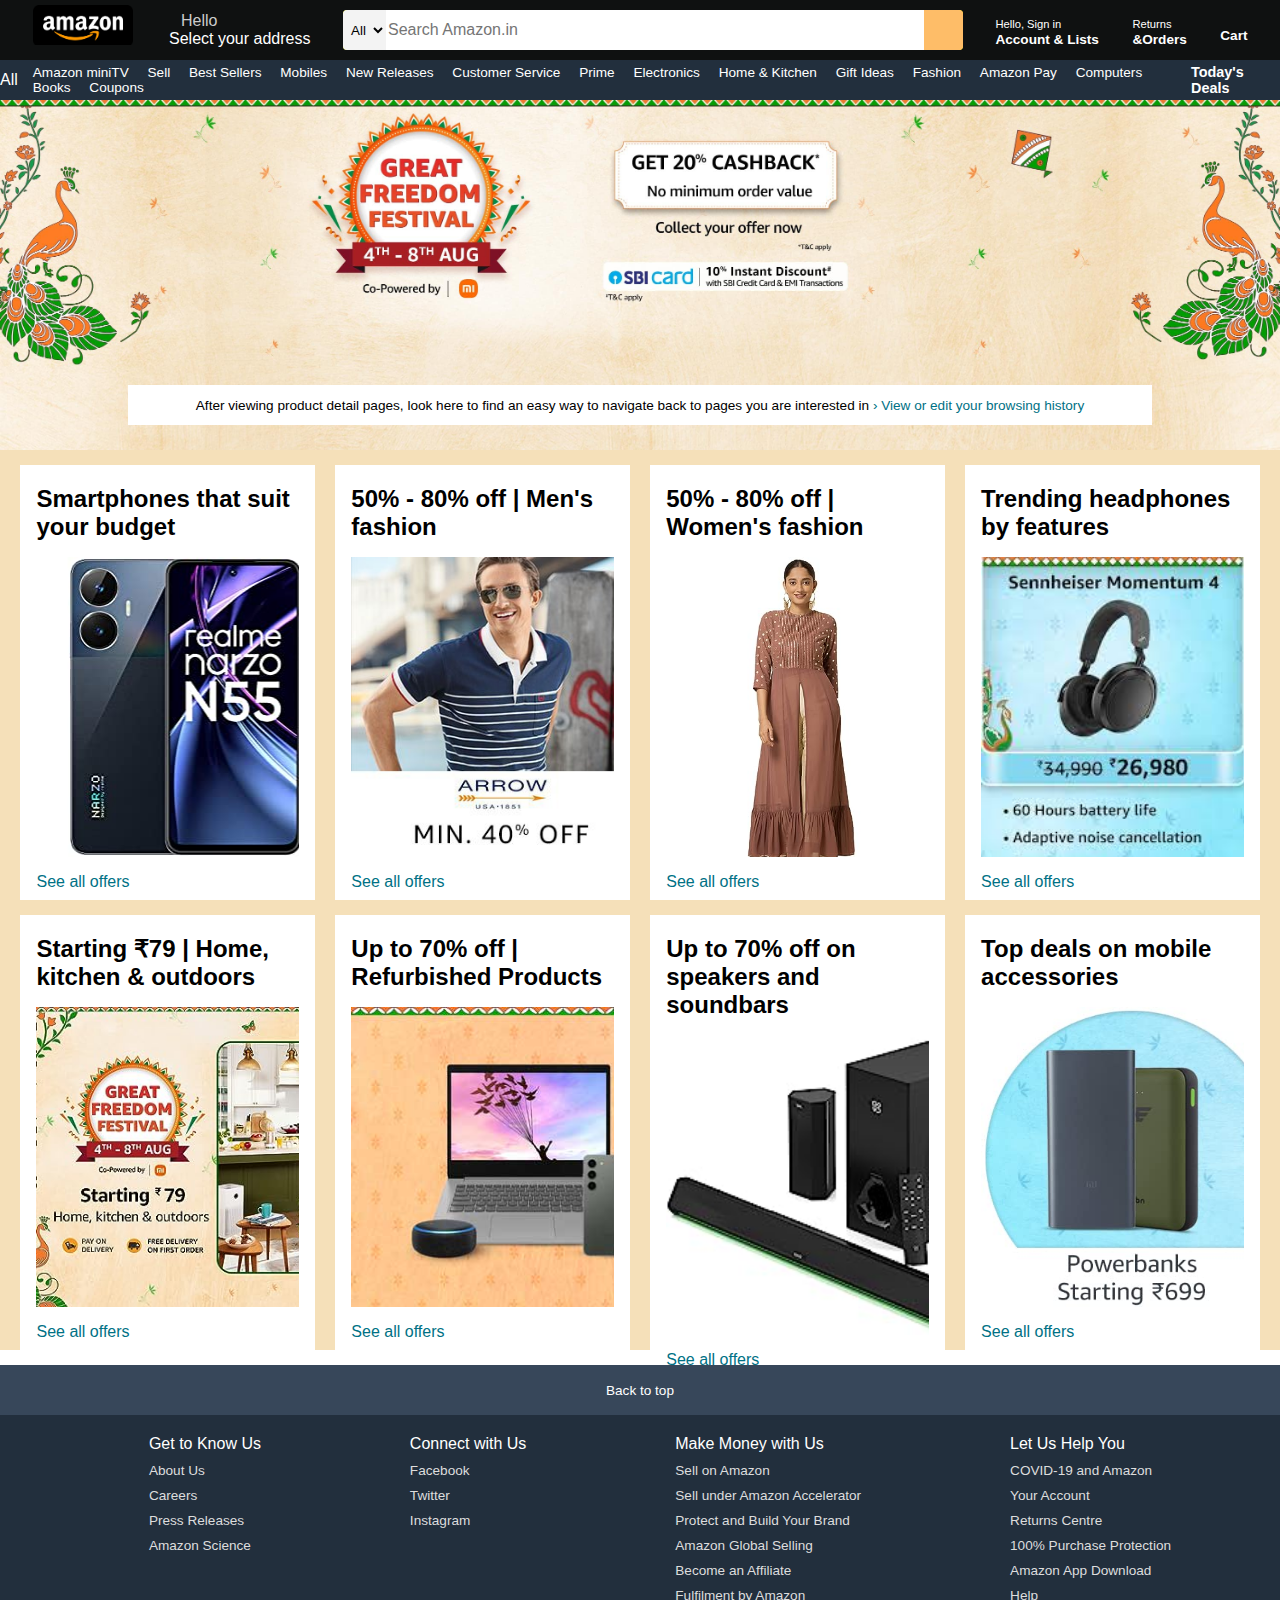
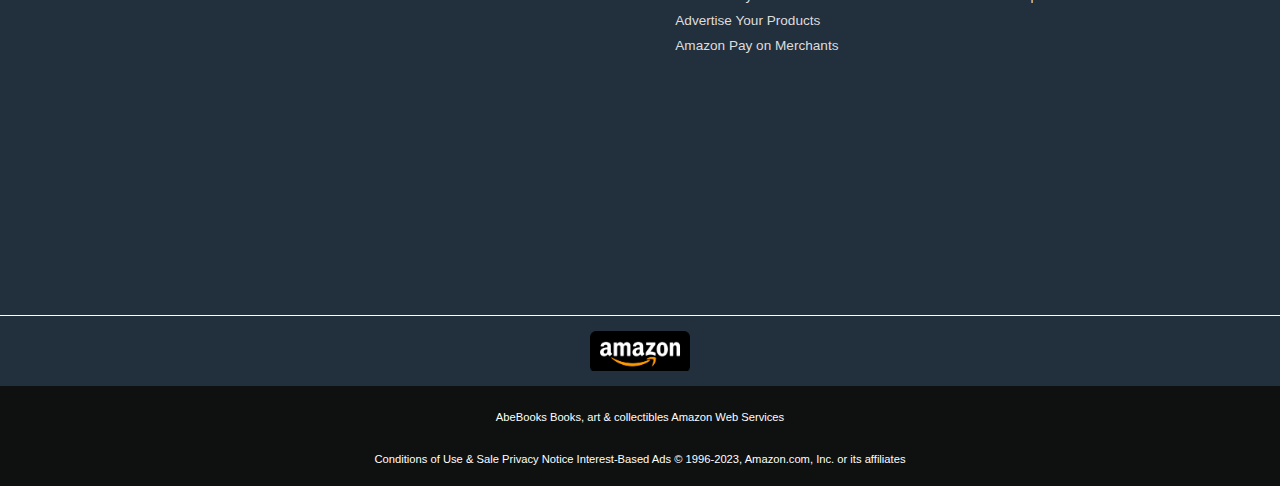
<file: index.html>
<!DOCTYPE html>
<html lang="en">
<head>
    <meta charset="UTF-8">
    <meta http-equiv="X-UA-Compatible" content="IE=edge">
    <meta name="viewport" content="width=device-width, initial-scale=1.0">
    <title>Amazon</title>
    <link rel="stylesheet" href="https://cdnjs.cloudflare.com/ajax/libs/font-awesome/6.4.2/css/all.min.css" integrity="sha512-z3gLpd7yknf1YoNbCzqRKc4qyor8gaKU1qmn+CShxbuBusANI9QpRohGBreCFkKxLhei6S9CQXFEbbKuqLg0DA==" crossorigin="anonymous" referrerpolicy="no-referrer" />
    <link rel="stylesheet" href="style.css"/>
</head>
<body>
    <header>
        <div class="navbar">
            <div class="nav-logo border">
                <div class="logo"></div>
            </div>
            
            <div class="nav-address border">
                <p class="add-first">Hello</p>
                <div class="add-icon">
                    <i class="fa-solid fa-location-dot"></i>
                    <p class="add-second">Select your address</p>
                </div>
            </div>
            <div class="nav-search">
                <select class="search-select">
                    <option>All</option>
                </select>
                <input placeholder="Search Amazon.in" class="search-input"/>
                <div class="search-icon">
                    <i class="fa-solid fa-magnifying-glass"></i>
                </div>
            </div>
            <div class="nav-signin border">
                <P><span>Hello, Sign in</span></P>
                <p class="nav-second">Account & Lists</p>
            </div>
            <div class="nav-signin border">
                <P><span>Returns</span></P>
                <p class="nav-second">&Orders</p>
            </div>
            <div class="nav-cart border">
                <i class="fa-solid fa-cart-shopping"></i>
                Cart
            </div>
        </div>
        <div class="panel">
            <div class="panel-all">
                <i class="fa-solid fa-bars"></i>
                All
            </div>
            <div class="panel-ops">
                <p>Amazon miniTV</p>
                <p>Sell</p>
                <p>Best Sellers</p>
                <p>Mobiles</p>
                <p>New Releases</p>
                <p>Customer Service</p>
                <p> Prime</p>
                <p>Electronics</p>
                <p>Home & Kitchen</p>
                <p>Gift Ideas</p>
                <p>Fashion</p>
                <p>Amazon Pay</p>
                <p>Computers</p>
                <p>Books</p>
                <p>Coupons</p>
            </div>
            <div class="panel-deals">
                Today's Deals 
            </div>
        </div>
    </header>
    <div class="hero-section">
        <div class="hero-msg">
            <p>After viewing product detail pages, look here to find an easy way to navigate back to pages you are interested in <a>› View or edit your browsing history</a></p>
        </div>
    </div>
    <div class="shop-section">
        <div class="box1 box">
            <div class="box-content">
                <h2>Smartphones that suit your budget</h2>
                <div class="box-img" style="background-image: url('box111.jpg');"></div>
                <p>See all offers</p>
            </div>
        </div>
        <div class="box2 box">
            <div class="box-content">
                <h2>50% - 80% off | Men's fashion</h2>
                <div class="box-img" style="background-image: url('box222.jpg');"></div>
                <p>See all offers</p>
            </div>
        </div>
        <div class="box3 box">
            <div class="box-content">
                <h2>50% - 80% off | Women's fashion</h2>
                <div class="box-img" style="background-image: url('box3.jpg');"></div>
                <p>See all offers</p>
            </div>
        </div>
        <div class="box4 box">
            <div class="box-content">
                <h2>Trending headphones by features</h2>
                <div class="box-img" style="background-image: url('box4.jpeg');"></div>
                <p>See all offers</p>
            </div>
        </div>
        <div class="box1 box">
            <div class="box-content">
                <h2>Starting ₹79 | Home, kitchen & outdoors</h2>
                <div class="box-img" style="background-image: url('box5.jpg');"></div>
                <p>See all offers</p>
            </div>
        </div>
        <div class="box2 box">
            <div class="box-content">
                <h2>Up to 70% off | Refurbished Products</h2>
                <div class="box-img" style="background-image: url('box6.jpg');"></div>
                <p>See all offers</p>
            </div>
        </div>
        <div class="box3 box">
            <div class="box-content">
                <h2>Up to 70% off on speakers and soundbars</h2>
                <div class="box-img" style="background-image: url('box7.jpg');"></div>
                <p>See all offers</p>
            </div>
        </div>
        <div class="box4 box">
            <div class="box-content">
                <h2>Top deals on mobile accessories</h2>
                <div class="box-img" style="background-image: url('box8.jpg');"></div>
                <p>See all offers</p>
            </div>
        </div>
    </div>
    <footer>
        <div class="footer-panel1">
            Back to top
        </div>
        <div class="footer-panel2">
            <ul>
                <p>Get to Know Us</p>
                <a>About Us</a>
                <a>Careers</a>
                <a>Press Releases</a>
                <a>Amazon Science</a>
            </ul>
            <ul>
                <p>Connect with Us</p>
                <a>Facebook</a>
                <a>Twitter</a>
                <a>Instagram</a>
            </ul>
            <ul>
                <p>Make Money with Us</p>
                <a>Sell on Amazon</a>
                <a>Sell under Amazon Accelerator</a>
                <a>Protect and Build Your Brand</a>
                <a>Amazon Global Selling</a>
                <a>Become an Affiliate</a>
                <a>Fulfilment by Amazon</a>
                <a>Advertise Your Products</a>
                <a>Amazon Pay on Merchants</a>
            </ul>
            <ul>
                <p>Let Us Help You</p>
                <a>COVID-19 and Amazon</a>
                <a>Your Account</a>
                <a>Returns Centre</a>
                <a>100% Purchase Protection</a>
                <a>Amazon App Download</a>
                <a>Help</a>
            </ul>
        </div>
        <div class="footer-panel3">
            <div class="logo">
            </div>
        </div>
        <div class="footer-panel4">
            <div class="pages">
                <a>AbeBooks</a>
                <a>Books, art
                    & collectibles</a>
                <a>Amazon Web Services</a>
            </div>
            <div class="copyrights">
                Conditions of Use & Sale
                Privacy Notice
                Interest-Based Ads
                © 1996-2023, Amazon.com, Inc. or its affiliates
            </div>
        </div>
    </footer>
</body>
</html>
</file>
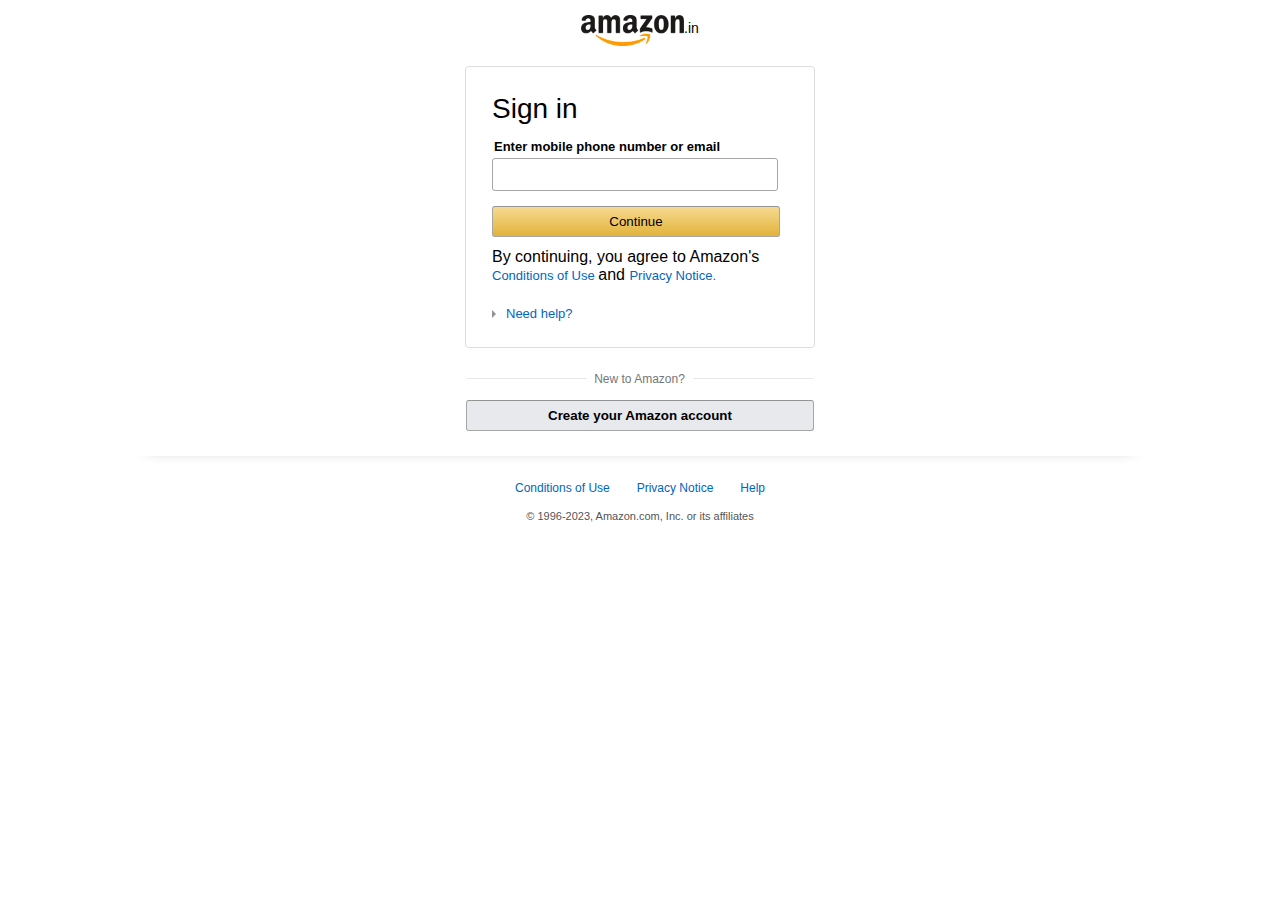
<file: login.html>
<!DOCTYPE html>
<html lang="en">
<head>
    <meta charset="UTF-8">
    <meta name="viewport" content="width=device-width, initial-scale=1.0">
    <title>Amazon login in</title>
    <link rel="stylesheet" href="loginstyle.css"/>
</head>
<body>
    <section>
        <div class="logo">
            <img src="Amazon_logo.svg.png" alt="">
            <span>.in</span>
        </div>
        <div class="card">
            <h1>Sign in</h1>
            <div class="form">
                <label for="">Enter mobile phone number or email</label>
                <input type="text">
                <button>Continue</button>
            </div>
            <p>By continuing, you agree to Amazon's <a href="#" >Conditions of Use </a>and <a href=" ">Privacy Notice.</a></p>
            <a href="#"class="icon">Need help?</a>
        </div>
        <div class="breck">
            <p>New to Amazon?</p>  
        </div>
        <div class="btn">
            <button><b>Create your Amazon account</b></button>
        </div>
        <footer>
            <div class="link">
                <a href="#">Conditions of Use </a>
                <a href="#">Privacy Notice  </a>
                <a href="#">Help  </a>
            </div>
            <p>© 1996-2023, Amazon.com, Inc. or its affiliates</p>
        </footer>
    </section>

    
</body>
</html>
</file>
<file: style.css>
*{
    margin: 0;
    font-family: Arial, Helvetica, sans-serif;
    border: border-box;
}
.navbar{
    height: 60px;
    background-color: #0f1111;
    color:white;
    display: flex;
    align-items: center;
    justify-content: space-evenly;
}
.nav-logo{
    height: 50px;
    width: 100px;
}
.logo{
    background-image: url("amazon-logo.webp");
    height: 40px;
    width: 100%;
    background-size: cover;
}
.border{
    border: 1.5px solid transparent;
}
.border:hover{
    border:1.5px solid white;
}
.add-first{
    color:#cccccc;
    font-style: 0.85rem;
    margin-left: 15px;

}
.add-second{
    font-size: 1rem;
    margin-left: 3px;
}
.add-icon{
    display: flex;
    align-items: center;
}
.nav-search{
    display: flex;
    background-color: yellow;
    width: 620px;
    height: 40px;
    border-radius: 4px;
    justify-content:space-evenly ;
}
.nav-search:hover{
    border: 2px solid orange;
} 
.search-select{
    background-color: #f3f3f3;
    width: 50px;
    text-align: center;
    border-top-left-radius: 4px;
    border-bottom-left-radius: 4px;
    border: none;
}
.search-input{
    width: 100%;
    font-size: 1rem;
    border: none;
}
.search-icon{
    width:45px;
    display: flex;
    justify-content: center;
    align-items: center;
    font-size: 1.2rem;
    background-color: #febd68;
    border-top-right-radius: 4px;
    border-bottom-right-radius: 4px;
    color:#0f1111

}
span{
    font-size: 0.7rem;
}
.nav-second{
    font-size: 0.85rem;
    font-weight: 700;
}
.nav-cart i{
   font-size: 30px; 
}
.nav-cart{
    font-size: 0.85rem;
    font-weight: 700;
}
.panel{
    height: 40px;
    background-color: #222f3d;
    display: flex;
    color: white;
    align-items: center;
    justify-content:space-evenly ;
}
.panel-ops p{
    display: inline;
    margin-left: 15px;
}
.panel-ops{
    /* width:70%; */
    font-size: 0.85rem;  
}
.panel-deals{
    font-size: 0.9rem;
    font-weight: 700;
}
.hero-section{
    background-image: url("PC_Hero_3000x1200_NTA_2X._CB599338253_.jpg");
    height: 350px;
    background-size: cover;
    display: flex;
    justify-content: center;
    align-items: flex-end;
}
.hero-msg{
    background-color: white;
    color: black;
    height: 40px;
    display: flex;
    align-items: center;
    justify-content: center;
    font-size: 0.85rem;
    width:80%;
    margin-bottom: 25px;
}
.hero-msg a{
    color:#007185;
}
.box{
    /* border: 2px solid black; */
    height: 400px;
    width: 23%;
    background-color: white;
    padding: 20px 0px 15px;
    margin-top: 15px;
}
.shop-section{
    display: flex;
    flex-wrap: wrap;
    justify-content: space-evenly ;
    background-color: rgb(245, 224, 185) ;
}
.box-img{
    height: 300px;
    background-size: cover;
    margin-top: 1rem;
    margin-bottom: 1rem;
}
.box-content{
    margin-left: 1rem;
    margin-right: 1rem;
}
.box-content p{
    color: #007185;
}
footer{
    margin-top: 15px;
}
.footer-panel1{
    background-color: #37475a;
    color:white;
    height: 50px;
    display: flex;
    justify-content: center;
    align-items: center;
    font-size: 0.85rem;

}
.footer-panel2{
    background-color: #222f3d;
    color: white;
    height:500px;  
    display: flex; 
    justify-content: space-evenly;
}
ul{
    margin-top: 20px;
}
ul a{
    display: block;
    font-size: 0.85rem;
    margin-top: 10px;
    color: #dddddd;
}
.footer-panel3{
    background-color: #222f3d;
    color: white;
    border-top: 0.5px solid white;
    height: 70px;
    display: flex;
    justify-content: center;
    align-items: center;
}
.logo{
    background-image: url("amazon-logo.webp");
    height: 40px;
    background-size: cover;
    width:100px ;
}
.footer-panel4{
    background-color: #0f1111;
    color: white;
  
    
    height: 100px;
    font-size: 0.7rem;
    text-align: center;
}
.pages{
   
    padding: 25px;
}
.copyrights{
    padding-top: 5px;
}
</file>
<file: loginstyle.css>
*{
    margin: 0px;
    padding: 0px;
    font-family: Arial, Helvetica, sans-serif;
}
.logo{
    display:flex;
    justify-content: center;
    align-items: center;
}
.logo img{
    width: 103px;
    height: 31px;
    margin-top: 15px;
}
.logo span{
    margin-top: 10px;
    font-size: 14px;
}
.card{
    width:296px;
    height: 240px;
    padding: 20px 26px;
    display:flex;
    justify-content: space-around;
    flex-direction: column;
    border: 1px solid #ddd;
    border-radius: 4px;
    margin: 20px auto 25px auto;
}
.card h1{
    font-weight: 400;
    font-size: 28px;
}
.card label{
    font-size: 13px;
    padding-left: 2px;
    padding-bottom: 2px;
    font-weight: 700;
}
.card input{
    width:270px;
    height: 25px;
    padding: 3px 7px;
    margin-top: 3px;
    background-color: #fff;
    border: 1px solid #a6a6a6;
    border-radius: 3px;
}
.card button{
    width:288px;
    height: 31px;
    margin-top: 15px;
    background-color: #f0c14b;
    border: 1px solid #a6a6a6;
    border-top-color: #949494;
    background-image: linear-gradient(#f7da90,#e2b33b);
    border-radius: 3px;
}
.card p.card p a{
    font-size: 12px;
    line-height: 1.5;

}
a{
    text-decoration: none;
    color: #0066c0;
}
.card a{
    margin-top: 10px;
    font-size: 13px;
}
.icon::before{
    display: inline-block;
    content: "";
    border-top: 4px solid transparent;
    border-left: 4px solid #949494;
    border-bottom: 4px solid transparent;
    margin-right: 10px;
}
.breck p{
    line-height:1 ;
    font-size: 12px;
    color: #767676;
    font-weight: 400;
    position: relative;
    display: inline-block;
    background-color: #fff;
    padding: 0 8px 0 7px ;
}
.breck,.btn{
    display: flex;
    justify-content: center;
}
.breck::before,.breck::after{
    content: "";
    position: relative;
    top:5px;
    display: inline-block;
    width: 120px;
    border-top: 1px solid #e7e7e7;
}
.btn button{
    width: 348px;
    height: 31px;
    margin: 15px auto;
    background-color: #e7e9ec;
    background-image: -moz-linear-gradient(#f9f9fa,#e7e9ec);
    border: 1px,solid #a6a6a6;
    border-top-color:#949494 ;
    border-radius: 3px;
}
footer .link{
    display: flex;
    justify-content: space-between;
    width: 250px;
    margin: 25px auto 15px auto;

}
footer .link a{
    font-size: 12px;
}
footer::before{
    content: "";
    display: flex;
    justify-content: center;
    width: 80%;
    margin: auto;
    height: 44px;
    margin-top: -35px;
    border-top: 1px solid transparent;
    box-shadow: 0 10px 15px -20px #333;
}
footer p{
    font-size: 11px;
    color: #555;
    text-align: center;
}
</file>
